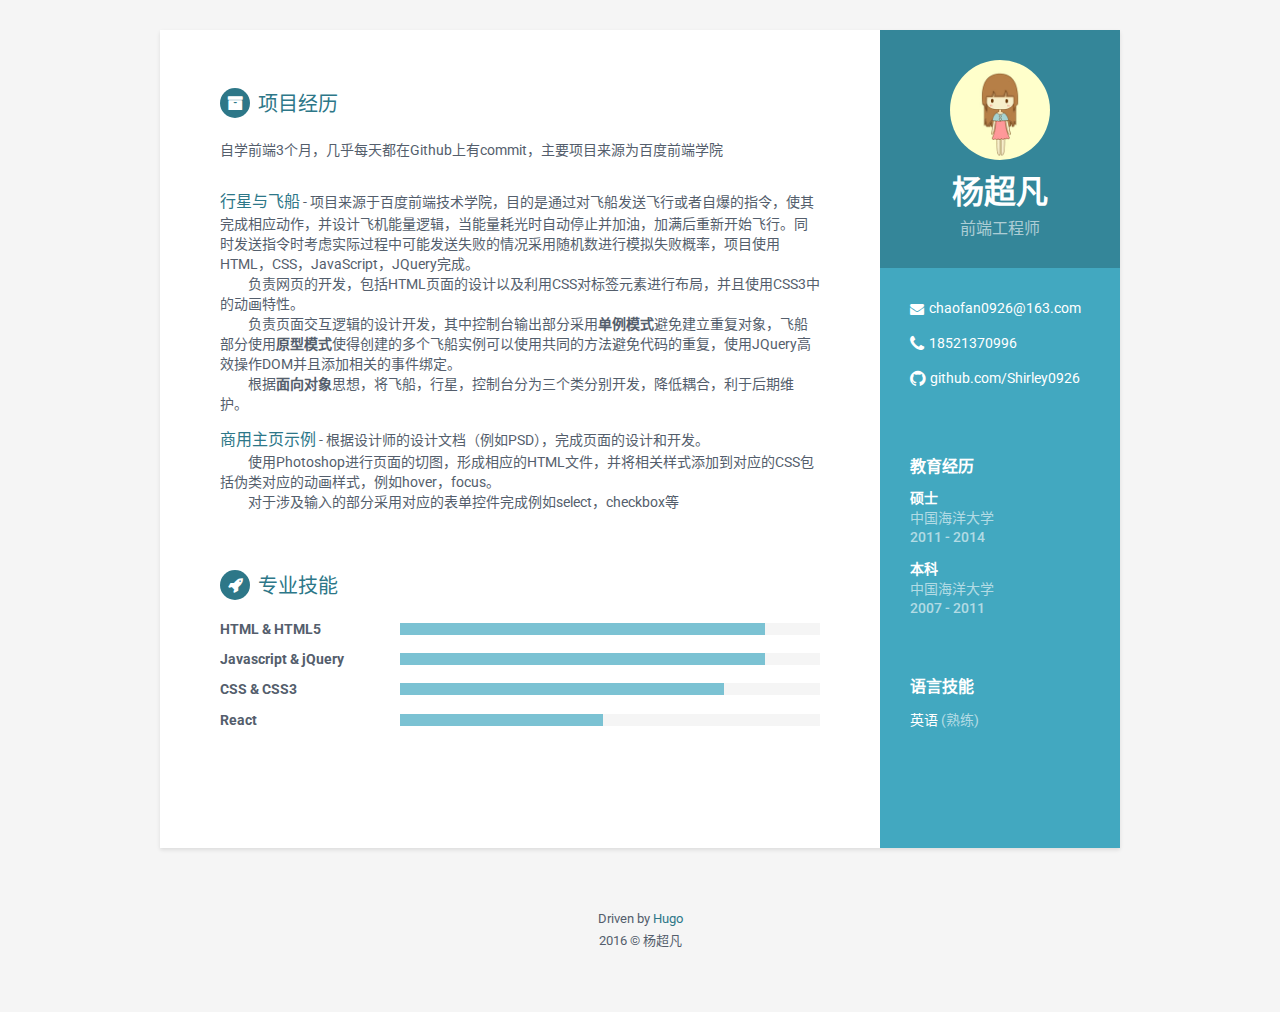
<file: index.html>
<!DOCTYPE html>
      
  
 <html lang="zh-cn"> 
<head>
	<meta name="generator" content="Hugo 0.17" />
        <title>杨超凡-简历</title>
    
    <meta charset="utf-8">
    <meta http-equiv="X-UA-Compatible" content="IE=edge">
    <meta name="viewport" content="width=device-width, initial-scale=1.0">
    <meta name="description" content="Responsive Resume/CV">
    <meta name="author" content="Shirely Yang">    
    <link rel="shortcut icon" href="favicon.ico">  
    <link href='https://fonts.googleapis.com/css?family=Roboto:400,500,400italic,300italic,300,500italic,700,700italic,900,900italic' rel='stylesheet' type='text/css'>
    
    <link rel="stylesheet" href="assets/plugins/bootstrap/css/bootstrap.min.css">
    
    <link rel="stylesheet" href="assets/plugins/font-awesome/css/font-awesome.css">
    
      
    <link id="theme-style" rel="stylesheet" href="assets/css/styles.css">
	
    
	
</head>

<body>
    <div class="wrapper">

            <div class="sidebar-wrapper">

		            <div class="profile-container">
                <img class="profile" style="border-radius:50%;width:100px" src="assets/images/profile.png" alt="" />
                <h1 class="name">杨超凡</h1>
                <h3 class="tagline">前端工程师</h3>
            </div>

		
		            <div class="contact-container container-block">
                <ul class="list-unstyled contact-list">
				
                    <li class="email"><i class="fa fa-envelope"></i><a href="mailto:%20chaofan0926@163.com">chaofan0926@163.com</a></li>
				
                    <li class="phone"><i class="fa fa-phone"></i><a href="#ZgotmplZ">18521370996</a></li>
				
                    <li class="github"><i class="fa fa-github"></i><a href="//github.com/Shirley0926">github.com/Shirley0926</a></li>
				
                </ul>
            </div>
		

		
		            <div class="education-container container-block">
                <h2 class="container-block-title">教育经历</h2>
				
                <div class="item">
                    <h4 class="degree">硕士</h4>
                    <h5 class="meta">中国海洋大学</h5>
                    <div class="time">2011 - 2014</div>
                </div>
				
                <div class="item">
                    <h4 class="degree">本科</h4>
                    <h5 class="meta">中国海洋大学</h5>
                    <div class="time">2007 - 2011</div>
                </div>
				
            </div>
		

		
		            <div class="languages-container container-block">
                <h2 class="container-block-title">语言技能</h2>
                <ul class="list-unstyled interests-list">
				
                    <li>英语 <span class="lang-desc">(熟练)</span></li>
				
                </ul>
            </div>
		

		

        </div>

	<div class="main-wrapper">

    

    

    
                <section class="section projects-section">
                <h2 class="section-title"><i class="fa fa-archive"></i><a href="Baidu.IFE/">项目经历</a></h2>
                <div class="intro">
                    <p>自学前端3个月，几乎每天都在Github上有commit，主要项目来源为百度前端学院</p>
                </div>
				
                <div class="item">
                    <span class="project-title"><a href="http://shirley0926.github.io/Baidu.IFE/task28/task28.html">行星与飞船</a></span> - <span class="project-tagline">项目来源于百度前端技术学院，目的是通过对飞船发送飞行或者自爆的指令，使其完成相应动作，并设计飞机能量逻辑，当能量耗光时自动停止并加油，加满后重新开始飞行。同时发送指令时考虑实际过程中可能发送失败的情况采用随机数进行模拟失败概率，项目使用HTML，CSS，JavaScript，JQuery完成。<br />&emsp;&emsp;负责网页的开发，包括HTML页面的设计以及利用CSS对标签元素进行布局，并且使用CSS3中的动画特性。<br />&emsp;&emsp;负责页面交互逻辑的设计开发，其中控制台输出部分采用<strong>单例模式</strong>避免建立重复对象，飞船部分使用<strong>原型模式</strong>使得创建的多个飞船实例可以使用共同的方法避免代码的重复，使用JQuery高效操作DOM并且添加相关的事件绑定。<br />&emsp;&emsp;根据<strong>面向对象</strong>思想，将飞船，行星，控制台分为三个类分别开发，降低耦合，利于后期维护。</span>
                </div>
				
                <div class="item">
                    <span class="project-title"><a href="http://shirley0926.github.io/Baidu.IFE/html/task7.html">商用主页示例</a></span> - <span class="project-tagline">根据设计师的设计文档（例如PSD），完成页面的设计和开发。<br />&emsp;&emsp;使用Photoshop进行页面的切图，形成相应的HTML文件，并将相关样式添加到对应的CSS包括伪类对应的动画样式，例如hover，focus。<br />&emsp;&emsp;对于涉及输入的部分采用对应的表单控件完成例如select，checkbox等</span>
                </div>
				
            </section>
    

    
	            <section class="skills-section section">
                <h2 class="section-title"><i class="fa fa-rocket"></i>专业技能</h2>
                <div class="skillset">
				
                    <div class="item">
                        <h3 class="level-title">HTML &amp; HTML5</h3>
                        <div class="level-bar">
                            <div class="level-bar-inner" data-level="90%">
                            </div>                                      
                        </div>                                 
                    </div>
                
                    <div class="item">
                        <h3 class="level-title">Javascript &amp; jQuery</h3>
                        <div class="level-bar">
                            <div class="level-bar-inner" data-level="90%">
                            </div>                                      
                        </div>                                 
                    </div>
                
                    <div class="item">
                        <h3 class="level-title">CSS &amp; CSS3</h3>
                        <div class="level-bar">
                            <div class="level-bar-inner" data-level="80%">
                            </div>                                      
                        </div>                                 
                    </div>
                
                    <div class="item">
                        <h3 class="level-title">React</h3>
                        <div class="level-bar">
                            <div class="level-bar-inner" data-level="50%">
                            </div>                                      
                        </div>                                 
                    </div>
                
                </div>  
            </section>
    
	
	</div>
    </div>
    
	    <footer class="footer">
        <div class="text-center">
                
                <small class="copyright">Driven by <a href="https://gohugo.io/" target="_blank">Hugo </a></small><br>
				<small class="copyright">2016 &copy; 杨超凡</small>
        </div>
    </footer>

                  
    <script type="text/javascript" src="assets/plugins/jquery-1.11.3.min.js"></script>
    <script type="text/javascript" src="assets/plugins/bootstrap/js/bootstrap.min.js"></script>
    
    <script type="text/javascript" src="assets/js/main.js"></script>
</body>
</html>
</file>
<file: assets/css/styles.css>
/*   
 * Template Name: Orbit - Responsive Resume/CV Template for Developers
 * Version: 1.0
 * Author: Xiaoying Riley
 * Twitter: @3rdwave_themes
 * License: Creative Commons Attribution 3.0 License
 * Website: http://themes.3rdwavemedia.com/
*/
/* styles.css */
/* ======= Base ======= */
body {
  font-family: 'Roboto', sans-serif;
  color: #545E6C;
  background: #f5f5f5;
  font-size: 14px;
  padding: 30px;
  -webkit-font-smoothing: antialiased;
  -moz-osx-font-smoothing: grayscale;
}
h1,
h2,
h3,
h4,
h5,
h6 {
  font-weight: 700;
}
a {
  color: #2d7788;
  -webkit-transition: all 0.4s ease-in-out;
  -moz-transition: all 0.4s ease-in-out;
  -ms-transition: all 0.4s ease-in-out;
  -o-transition: all 0.4s ease-in-out;
}
a:hover {
  text-decoration: underline;
  color: #1a454f;
}
a:focus {
  text-decoration: none;
}
p {
  line-height: 1.5;
}
.wrapper {
  background: #42A8C0;
  max-width: 960px;
  margin: 0 auto;
  position: relative;
  -webkit-box-shadow: 0px 2px 4px rgba(0, 0, 0, 0.1);
  -moz-box-shadow: 0px 2px 4px rgba(0, 0, 0, 0.1);
  box-shadow: 0px 2px 4px rgba(0, 0, 0, 0.1);
}
.sidebar-wrapper {
  background: #42A8C0;
  position: absolute;
  right: 0;
  width: 240px;
  height: 100%;
  min-height: 800px;
  color: #fff;
}
.sidebar-wrapper a {
  color: #fff;
}
.sidebar-wrapper .profile-container {
  padding: 30px;
  background: rgba(0, 0, 0, 0.2);
  text-align: center;
  color: #fff;
}
.sidebar-wrapper .name {
  font-size: 32px;
  font-weight: 900;
  margin-top: 0;
  margin-bottom: 10px;
}
.sidebar-wrapper .tagline {
  color: rgba(255, 255, 255, 0.6);
  font-size: 16px;
  font-weight: 400;
  margin-top: 0;
  margin-bottom: 0;
}
.sidebar-wrapper .profile {
  margin-bottom: 15px;
}
.sidebar-wrapper .contact-list .fa {
  margin-right: 5px;
  font-size: 18px;
  vertical-align: middle;
}
.sidebar-wrapper .contact-list li {
  margin-bottom: 15px;
}
.sidebar-wrapper .contact-list li:last-child {
  margin-bottom: 0;
}
.sidebar-wrapper .contact-list .email .fa {
  font-size: 14px;
}
.sidebar-wrapper .container-block {
  padding: 30px;
}
.sidebar-wrapper .container-block-title {
  text-transform: uppercase;
  font-size: 16px;
  font-weight: 700;
  margin-top: 0;
  margin-bottom: 15px;
}
.sidebar-wrapper .degree {
  font-size: 14px;
  margin-top: 0;
  margin-bottom: 5px;
}
.sidebar-wrapper .education-container .item {
  margin-bottom: 15px;
}
.sidebar-wrapper .education-container .item:last-child {
  margin-bottom: 0;
}
.sidebar-wrapper .education-container .meta {
  color: rgba(255, 255, 255, 0.6);
  font-weight: 500;
  margin-bottom: 0px;
  margin-top: 0;
}
.sidebar-wrapper .education-container .time {
  color: rgba(255, 255, 255, 0.6);
  font-weight: 500;
  margin-bottom: 0px;
}
.sidebar-wrapper .languages-container .lang-desc {
  color: rgba(255, 255, 255, 0.6);
}
.sidebar-wrapper .languages-list {
  margin-bottom: 0;
}
.sidebar-wrapper .languages-list li {
  margin-bottom: 10px;
}
.sidebar-wrapper .languages-list li:last-child {
  margin-bottom: 0;
}
.sidebar-wrapper .interests-list {
  margin-bottom: 0;
}
.sidebar-wrapper .interests-list li {
  margin-bottom: 10px;
}
.sidebar-wrapper .interests-list li:last-child {
  margin-bottom: 0;
}
.main-wrapper {
  background: #fff;
  padding: 60px;
  padding-right: 300px;
  page-break-before: always;
}
.main-wrapper .section-title {
  text-transform: uppercase;
  font-size: 20px;
  font-weight: 500;
  color: #2d7788;
  position: relative;
  margin-top: 0;
  margin-bottom: 20px;
}
.main-wrapper .section-title .fa {
  width: 30px;
  height: 30px;
  margin-right: 8px;
  display: inline-block;
  color: #fff;
  -webkit-border-radius: 50%;
  -moz-border-radius: 50%;
  -ms-border-radius: 50%;
  -o-border-radius: 50%;
  border-radius: 50%;
  -moz-background-clip: padding;
  -webkit-background-clip: padding-box;
  background-clip: padding-box;
  background: #2d7788;
  text-align: center;
  padding-top: 8px;
  font-size: 16px;
  position: relative;
  top: -2px;
}
.main-wrapper .section {
  margin-bottom: 60px;
  page-break-inside: avoid;
}
.main-wrapper .experiences-section .item {
  margin-bottom: 30px;
}
.main-wrapper .upper-row {
  position: relative;
  overflow: hidden;
  margin-bottom: 2px;
}
.main-wrapper .job-title {
  color: #3F4650;
  font-size: 16px;
  margin-top: 0;
  margin-bottom: 0;
  font-weight: 500;
}
.main-wrapper .time {
  position: absolute;
  right: 0;
  top: 0;
  color: #97AAC3;
}
.main-wrapper .company {
  margin-bottom: 10px;
  color: #97AAC3;
}
.main-wrapper .project-title {
  font-size: 16px;
  font-weight: 400;
  margin-top: 0;
  margin-bottom: 5px;
}
.main-wrapper .projects-section .intro {
  margin-bottom: 30px;
}
.main-wrapper .projects-section .item {
  margin-bottom: 15px;
}
.skillset .item {
  margin-bottom: 15px;
  overflow: hidden;
}
.skillset .level-title {
  font-size: 14px;
  margin-top: 0;
  margin-bottom: 12px;
}
.skillset .level-bar {
  height: 12px;
  background: #f5f5f5 !important;
}
.skillset .level-bar-inner {
  height: 12px;
  background: #7bc2d3 !important;
}
.footer {
  padding: 30px;
  padding-top: 60px;
}
.footer .copyright {
  line-height: 1.6;
  color: #545E6C;
  font-size: 13px;
}
.footer .fa-heart {
  color: #fb866a;
}
/* Extra small devices (phones, less than 768px) */
@media (max-width: 767px) {
  .sidebar-wrapper {
    position: static;
    width: inherit;
  }
  .main-wrapper {
    padding: 30px;
  }
  .main-wrapper .time {
    position: static;
    display: block;
    margin-top: 5px;
  }
  .main-wrapper .upper-row {
    margin-bottom: 0;
  }
}
/* Small devices (tablets, 768px and up) */
/* Medium devices (desktops, 992px and up) */
@media (min-width: 992px) {
  .skillset .level-title {
    display: inline-block;
    float: left;
    width: 30%;
    margin-bottom: 0;
  }
  .skillset .level-bar {
    display: inline-block;
    width: 70%;
    float: left;
    position: relative;
    top: 1px;
  }
}
/* Large devices (large desktops, 1200px and up) */
/* Ex-Large devices (large desktops, 1200px and up) */
</file>
